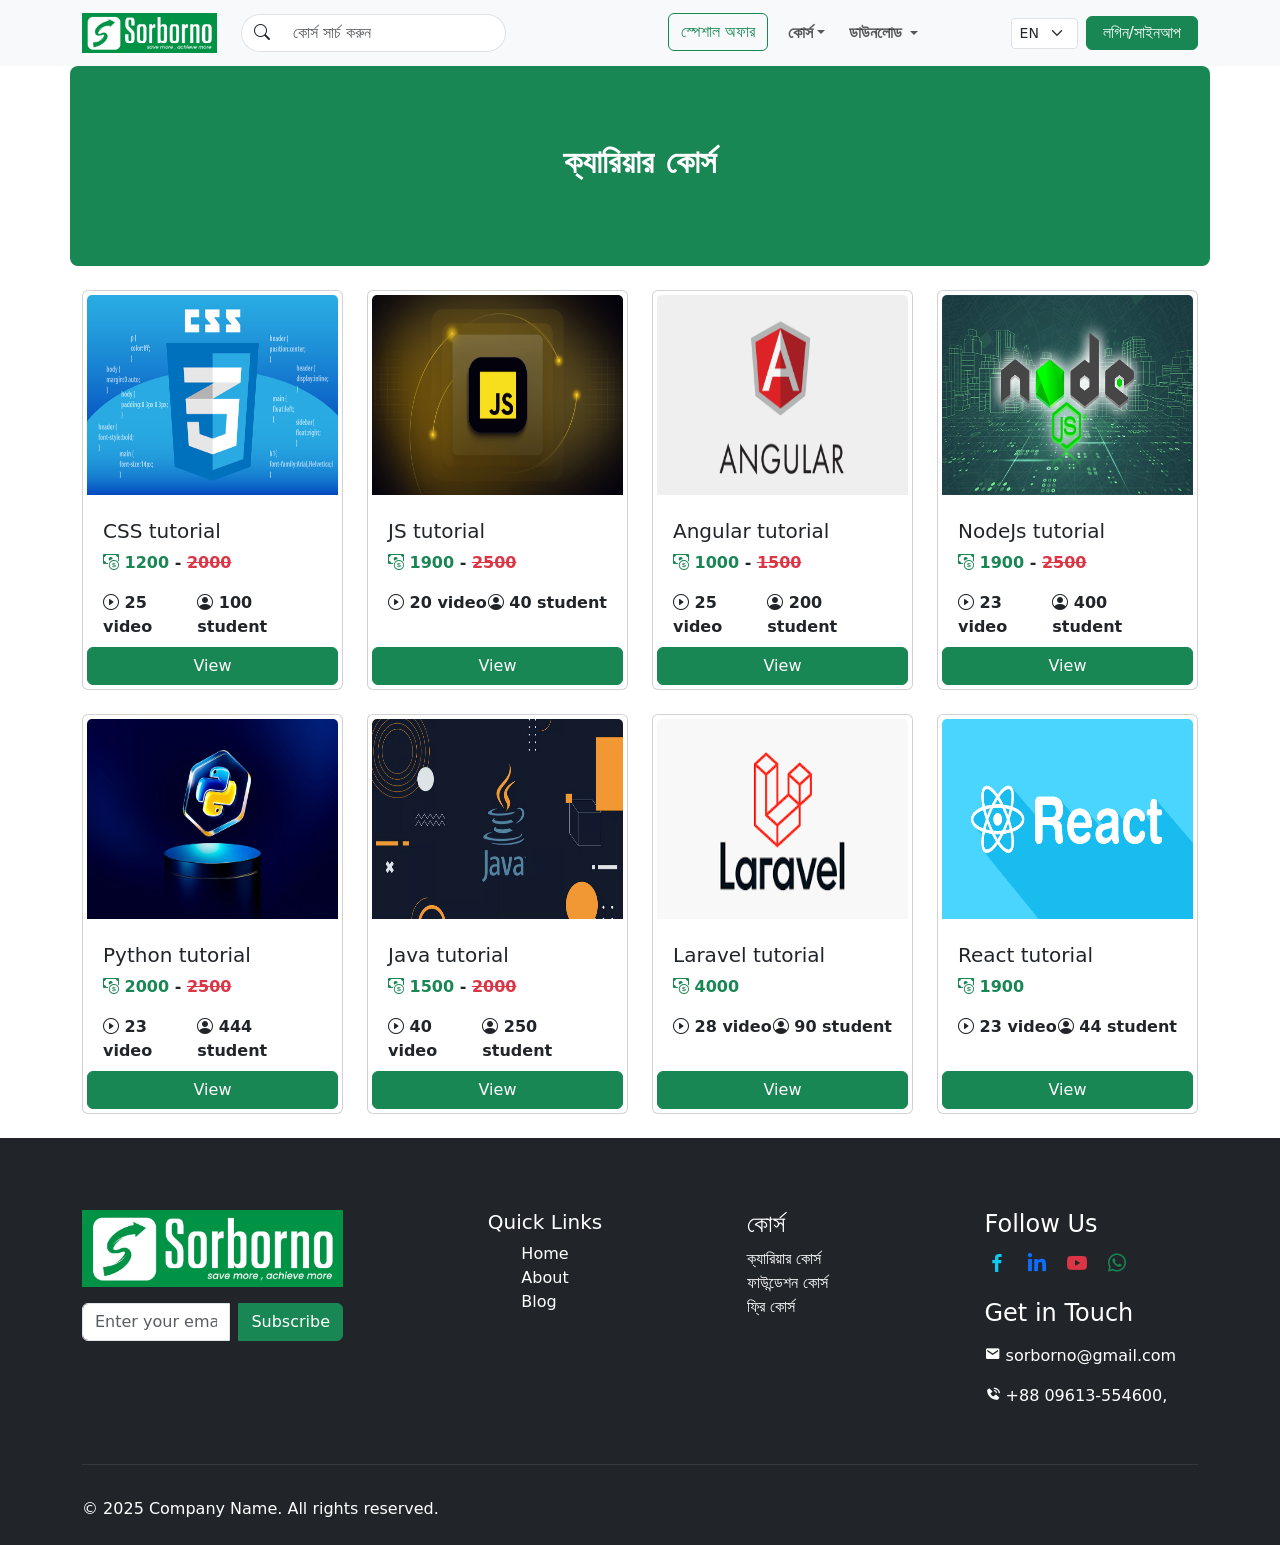
<file: career course.html>
<!doctype html>
<html lang="en">
  <head>
    <meta charset="utf-8">
    <meta name="viewport" content="width=device-width, initial-scale=1">
    <title>Sorborno</title>
    <link href="css/bootstrap.min.css" rel="stylesheet">
     <link href="https://cdn.jsdelivr.net/npm/bootstrap-icons@1.10.5/font/bootstrap-icons.css" rel="stylesheet">
     <link href='https://unpkg.com/boxicons@2.1.4/css/boxicons.min.css' rel='stylesheet'>
    <link rel="stylesheet" href="css/style.css">
  </head>
  <body class="m-0 p-0 border-0 overflow-x-hidden">

    <!doctype html>
<html lang="en">
  <head>
    <meta charset="utf-8">
    <meta name="viewport" content="width=device-width, initial-scale=1">
    <title>Sorborno</title>
    <link href="css/bootstrap.min.css" rel="stylesheet">
     <link href="https://cdn.jsdelivr.net/npm/bootstrap-icons@1.10.5/font/bootstrap-icons.css" rel="stylesheet">
     <link href='https://unpkg.com/boxicons@2.1.4/css/boxicons.min.css' rel='stylesheet'>
    <link rel="stylesheet" href="css/style.css">
  </head>
  <body class="m-0 p-0 border-0 overflow-x-hidden">

  <nav class="navbar navbar-expand-lg navbar-light bg-light sticky-top">
  <div class="container">
    <!-- Logo -->
    <a class="navbar-brand" href="index.html">
      <img src="images/1746509584.jpg" alt="Logo" height="40">
    </a>

    <!-- Mobile Toggle -->
    <button class="navbar-toggler" type="button" data-bs-toggle="collapse" data-bs-target="#mainNavbar"
      aria-controls="mainNavbar" aria-expanded="false" aria-label="Toggle navigation">
      <span class="navbar-toggler-icon"></span>
    </button>

    <!-- Main Nav -->
    <div class="collapse navbar-collapse" id="mainNavbar">
      <!-- Search (Desktop only) - Moved to the left -->
      <form class="d-none d-lg-flex me-auto" role="search">
        <div class="input-group rounded">
          <span class="input-group-text bg-white border-end-0 rounded-start-pill">
            <i class="bi bi-search"></i>
          </span>
          <input class="form-control border-start-0 rounded-end-pill" type="search" placeholder="কোর্স সার্চ করুন" aria-label="Search">
        </div>
      </form>

      <!-- Center-aligned menu items -->
      <ul class="navbar-nav mx-auto mb-2 mb-lg-0 fw-semibold">
        <li class="nav-item">
          <a class="btn btn-outline-success me-2" href="special offer.html">স্পেশাল অফার</a>
        </li>
        <li class="nav-item dropdown">
          <a class="nav-link dropdown-toggle" href="#" data-bs-toggle="dropdown">কোর্স</a>
          <ul class="dropdown-menu">
            <li><a href="career course.html" class="dropdown-item">ক্যারিয়ার কোর্স</a></li>
            <li><a href="foundation course.html" class="dropdown-item">ফাউন্ডেশন কোর্স</a></li>
            <li><a href="free course.html" class="dropdown-item">ফ্রি কোর্স</a></li>
          </ul>
        </li>
        <li class="nav-item dropdown">
          <a class="nav-link dropdown-toggle d-flex align-items-center gap-1" href="#" id="downloadDropdown"
            role="button" data-bs-toggle="dropdown" aria-expanded="false">
            ডাউনলোড
          </a>
          <ul class="dropdown-menu" aria-labelledby="downloadDropdown">
            <li class="dropdown-item d-flex align-items-center gap-2">
              <i class="bi bi-android2"></i> Android
              <a href="#" class="ms-auto btn btn-sm btn-outline-primary"><i class="bi bi-download"></i></a>
            </li>
            <li class="dropdown-item d-flex align-items-center gap-2">
              <i class="bi bi-apple"></i> iOS/Mac
              <a href="#" class="ms-auto btn btn-sm btn-outline-primary"><i class="bi bi-download"></i></a>
            </li>
          
          </ul>
        </li>
      </ul>

      <!-- Right-aligned items -->
      <div class="d-flex align-items-center">
        <!-- Language Switcher -->
        <select class="form-select form-select-sm me-2" style="width: auto;" aria-label="Language select">
          <option value="en" selected> EN</option>
          <option value="bn"> BN</option>
        </select>

        <!-- Login/Signup -->
       <a href="#" class="btn btn-success text-light px-3 py-1 rounded" data-bs-toggle="modal" data-bs-target="#authModal">
           লগিন/সাইনআপ
       </a>

      </div>
    </div>
  </div>
</nav>

<!-- Login/Signup Modal -->
<div class="modal fade" id="authModal" tabindex="-1" aria-labelledby="authModalLabel" aria-hidden="true">
  <div class="modal-dialog">
    <div class="modal-content">

      <div class="modal-header">
        <h5 class="modal-title" id="authModalLabel">লগিন / সাইনআপ</h5>
        <button type="button" class="btn-close" data-bs-dismiss="modal" aria-label="Close"></button>
      </div>

      <div class="modal-body">
        <!-- Tabs -->
        <ul class="nav nav-tabs mb-3" id="authTab" role="tablist">
          <li class="nav-item" role="presentation">
            <button class="nav-link active" id="login-tab" data-bs-toggle="tab" data-bs-target="#login-tab-pane" type="button" role="tab" aria-controls="login-tab-pane" aria-selected="true">
              লগিন
            </button>
          </li>
          <li class="nav-item" role="presentation">
            <button class="nav-link" id="signup-tab" data-bs-toggle="tab" data-bs-target="#signup-tab-pane" type="button" role="tab" aria-controls="signup-tab-pane" aria-selected="false">
              সাইনআপ
            </button>
          </li>
        </ul>

        <!-- Tab Panes -->
        <div class="tab-content" id="authTabContent">
          <!-- Login Form -->
          <div class="tab-pane fade show active" id="login-tab-pane" role="tabpanel" aria-labelledby="login-tab" tabindex="0">
            <form>
              <div class="mb-3">
                <label for="loginEmail" class="form-label">ইমেইল</label>
                <input type="email" class="form-control" id="loginEmail" placeholder="আপনার ইমেইল দিন">
              </div>
              <div class="mb-3">
                <label for="loginPassword" class="form-label">পাসওয়ার্ড</label>
                <input type="password" class="form-control" id="loginPassword" placeholder="আপনার পাসওয়ার্ড দিন">
              </div>
              <button type="submit" class="btn btn-primary w-100">লগিন</button>
            </form>
          </div>

          <!-- Signup Form -->
          <div class="tab-pane fade" id="signup-tab-pane" role="tabpanel" aria-labelledby="signup-tab" tabindex="0">
            <form>
              <div class="mb-3">
                <label for="signupName" class="form-label">নাম</label>
                <input type="text" class="form-control" id="signupName" placeholder="আপনার নাম লিখুন">
              </div>
              <div class="mb-3">
                <label for="signupEmail" class="form-label">ইমেইল</label>
                <input type="email" class="form-control" id="signupEmail" placeholder="আপনার ইমেইল দিন">
              </div>
              <div class="mb-3">
                <label for="signupPassword" class="form-label">পাসওয়ার্ড</label>
                <input type="password" class="form-control" id="signupPassword" placeholder="পাসওয়ার্ড দিন">
              </div>
              <div class="mb-3">
                <label for="signupPasswordConfirm" class="form-label">পুনরায় পাসওয়ার্ড</label>
                <input type="password" class="form-control" id="signupPasswordConfirm" placeholder="পুনরায় পাসওয়ার্ড দিন">
              </div>
              <button type="submit" class="btn btn-success w-100">সাইনআপ</button>
            </form>
          </div>
        </div>

      </div>

    </div>
  </div>
</div>

     
     <div class="container bg-success text-white text-center d-flex align-items-center justify-content-center rounded-3"
      style="height: 200px;">
        <h2 class="fw-bold">ক্যারিয়ার কোর্স</h2>
     </div>

     

  <div class="container my-4">
  <div class="row g-4">

    <div class="col-12 col-sm-6 col-md-4 col-lg-3">
      <div class="card h-100 p-1">
        <img src="images/css.png" class="card-img-top mb-3" alt="" height="200">
        <div class="card-body py-2 g-4">
          <h5 class="card-title">CSS tutorial</h5>
          <p class="card-text fw-bold"> 
            <span class="text-success"><i class="bi bi-cash-coin"></i> 1200</span>
            <span>-</span> 
            <span class="text-decoration-line-through text-danger">2000</span>
          </p>
          <div class="d-flex justify-content-between">
            <span class="fw-bold"><i class="bi bi-play-circle"></i> 25 video</span>
            <span class="fw-bold"><i class="bi bi-person-circle"></i> 100 student</span>
          </div>
        </div>
        <a href="#" class="btn btn-success mt-auto w-100">View</a>
      </div>
    </div>

    <div class="col-12 col-sm-6 col-md-4 col-lg-3">
      <div class="card h-100 p-1">
        <img src="images/js.png" class="card-img-top mb-3" alt="" height="200">
        <div class="card-body py-2">
          <h5 class="card-title">JS tutorial</h5>
          <p class="card-text fw-bold">
            <span class="text-success"><i class="bi bi-cash-coin"></i> 1900 </span>
            <span>-</span>
            <span class="text-decoration-line-through text-danger">2500</span>
          </p>
          <div class="d-flex justify-content-between">
            <span class="fw-bold"><i class="bi bi-play-circle"></i> 20 video</span>
            <span class="fw-bold"><i class="bi bi-person-circle"></i> 40 student</span>
          </div>
        </div>
        <a href="#" class="btn btn-success mt-auto w-100">View</a>
      </div>
    </div>

    <div class="col-12 col-sm-6 col-md-4 col-lg-3">
      <div class="card h-100 p-1">
        <img src="images/angular.png" class="card-img-top mb-3" alt="" height="200">
        <div class="card-body py-2">
          <h5 class="card-title">Angular tutorial</h5>
         <p class="card-text fw-bold">
            <span class="text-success"><i class="bi bi-cash-coin"></i> 1000 </span>
            <span>-</span>
            <span class="text-decoration-line-through text-danger">1500</span>
          </p>
          <div class="d-flex justify-content-between">
            <span class="fw-bold"><i class="bi bi-play-circle"></i> 25 video</span>
            <span class="fw-bold"><i class="bi bi-person-circle"></i> 200 student</span>
          </div>
        </div>
        <a href="#" class="btn btn-success mt-auto w-100">View</a>
      </div>
    </div>

    <div class="col-12 col-sm-6 col-md-4 col-lg-3">
      <div class="card h-100 p-1">
        <img src="images/nodejs.png" class="card-img-top mb-3" alt="" height="200">
        <div class="card-body py-2">
          <h5 class="card-title">NodeJs tutorial</h5>
          <p class="card-text fw-bold">
            <span class="text-success"><i class="bi bi-cash-coin"></i> 1900 </span>
            <span>-</span>
            <span class="text-decoration-line-through text-danger">2500</span>
          </p>
          <div class="d-flex justify-content-between">
            <span class="fw-bold"><i class="bi bi-play-circle"></i> 23 video</span>
            <span class="fw-bold"><i class="bi bi-person-circle"></i> 400 student</span>
          </div>
        </div>
        <a href="#" class="btn btn-success mt-auto w-100">View</a>
      </div>
    </div>

    <div class="col-12 col-sm-6 col-md-4 col-lg-3">
      <div class="card h-100 p-1">
        <img src="images/python.webp" class="card-img-top mb-3" alt="" height="200">
        <div class="card-body py-2">
          <h5 class="card-title">Python tutorial</h5>
          <p class="card-text fw-bold">
            <span class="text-success"><i class="bi bi-cash-coin"></i> 2000 </span>
            <span>-</span>
            <span class="text-decoration-line-through text-danger">2500</span>
          </p>
          <div class="d-flex justify-content-between">
            <span class="fw-bold"><i class="bi bi-play-circle"></i> 23 video</span>
            <span class="fw-bold"><i class="bi bi-person-circle"></i> 444 student</span>
          </div>
        </div>
        <a href="#" class="btn btn-success mt-auto w-100">View</a>
      </div>
    </div>

    <div class="col-12 col-sm-6 col-md-4 col-lg-3">
      <div class="card h-100 p-1">
        <img src="images/java.webp" class="card-img-top mb-3" alt="" height="200">
        <div class="card-body py-2">
          <h5 class="card-title">Java tutorial</h5>
          <p class="card-text fw-bold">
            <span class="text-success"><i class="bi bi-cash-coin"></i> 1500 </span>
            <span>-</span>
            <span class="text-decoration-line-through text-danger">2000</span>
          </p>
          <div class="d-flex justify-content-between">
            <span class="fw-bold"><i class="bi bi-play-circle"></i> 40 video</span>
            <span class="fw-bold"><i class="bi bi-person-circle"></i> 250 student</span>
          </div>
        </div>
        <a href="#" class="btn btn-success mt-auto w-100">View</a>
      </div>
    </div>

    <div class="col-12 col-sm-6 col-md-4 col-lg-3">
      <div class="card h-100 p-1">
        <img src="images/laravel.png" class="card-img-top mb-3" alt="" height="200">
        <div class="card-body py-2">
          <h5 class="card-title">Laravel tutorial</h5>
          <p class="card-text fw-bold">
            <span class="text-success"><i class="bi bi-cash-coin"></i> 4000</span>
          </p>
          <div class="d-flex justify-content-between">
            <span class="fw-bold"><i class="bi bi-play-circle"></i> 28 video</span>
            <span class="fw-bold"><i class="bi bi-person-circle"></i> 90 student</span>
          </div>
        </div>
        <a href="#" class="btn btn-success mt-auto w-100">View</a>
      </div>
    </div>

    <div class="col-12 col-sm-6 col-md-4 col-lg-3">
      <div class="card h-100 p-1">
        <img src="images/react.png" class="card-img-top mb-3" alt="" height="200">
        <div class="card-body py-2">
          <h5 class="card-title">React tutorial</h5>
          <p class="card-text fw-bold">
            <span class="text-success"><i class="bi bi-cash-coin"></i> 1900 </span>
          </p>
          <div class="d-flex justify-content-between">
            <span class="fw-bold"><i class="bi bi-play-circle"></i> 23 video</span>
            <span class="fw-bold"><i class="bi bi-person-circle"></i> 44 student</span>
          </div>
        </div>
        <a href="#" class="btn btn-success mt-auto w-100">View</a>
      </div>
    </div>

  </div>
  </div> 

  <footer class="bg-dark text-white py-4">
    <div class="container">
      <div class="row justify-content-between align-items-start">

        <!-- Company Logo Section (Left) -->
        <div class="col-md-3 mb-4 mt-5">
          <img src="images/1746509584.jpg" alt="Company Logo" class="img-fluid mb-3">
          <form action="#" method="post">
            <div class="input-group">
              <input type="email" class="form-control" placeholder="Enter your email" required>
              <button type="submit" class="btn btn-success ms-2">Subscribe</button>
            </div>
          </form>
        </div>

        <!-- Quick Links Section (Center) -->
        <div class="col-md-3 mb-2 d-flex flex-column align-items-md-center align-items-start mt-5">
          <h5>Quick Links</h5>
          <ul class="list-unstyled">
            <li><a href="privacy" class="text-white text-decoration-none btn-info">Home</a></li>
            <li><a href="compliance" class="text-white text-decoration-none">About</a></li>
            <li><a href="partnerwith" class="text-white text-decoration-none">Blog</a></li>
          </ul>
        </div>

        <!-- Right Side: Solutions + Follow Us + Get in Touch -->
        <div class="col-md-5 mb-4">
          <div class="row">

            <!-- Solutions -->
            <div class="col-md-6 mb-3 mt-5">
              <h4>কোর্স</h4>
              <ul class="list-unstyled">
                <li><a href="career course.html" class="text-white text-decoration-none">ক্যারিয়ার কোর্স</a></li>
                <li><a href="foundation course.html" class="text-white text-decoration-none">ফাউন্ডেশন কোর্স</a></li>
                <li><a href="free course.html" class="text-white text-decoration-none">ফ্রি কোর্স</a></li>
              </ul>
            </div>

            <!-- Follow Us & Get in Touch -->
            <div class="col-md-6 mt-5 w-50">
              <h4>Follow Us</h4>
              <ul class="list-unstyled d-flex mb-3">
                <li><a href="#" class="text-info me-3 fs-4"><i class="bx bxl-facebook"></i></a></li>
                <li><a href="#" class="text-primary me-3 fs-4"><i class="bx bxl-linkedin"></i></a></li>
                <li><a href="#" class="text-danger me-3 fs-4"><i class='bx bxl-youtube'></i></a></li>
                <li><a href="#" class="text-success me-3 fs-4"><i class='bx bxl-whatsapp' ></i></a></li>
              </ul>
              <h4>Get in Touch</h4>
              <p class="md-6">
                <a href="#" class="text-white text-decoration-none">
                  <p><i class="bx bxs-envelope"></i> sorborno@gmail.com</p>
                </a>
              </p>
              <p>
                <a href="+88 09613-554600" class="text-white text-decoration-none">
                  <p><i class="bx bxs-phone-call"></i> +88 09613-554600,</p>
                </a>
              </p>
            </div>
          </div>
        </div>

      </div>

      <hr class="border-secondary">

      <!-- Footer Bottom -->
      <div class="row">
        <div class="col-12 mt-3">
          <p class="mb-0">&copy; 2025 Company Name. All rights reserved.</p>
        </div>
      </div>
    </div>
  </footer>

    <script src="js/bootstrap.bundle.min.js"></script>
    <script src="js/script.js"></script>
 </body>
 </html>
</file>
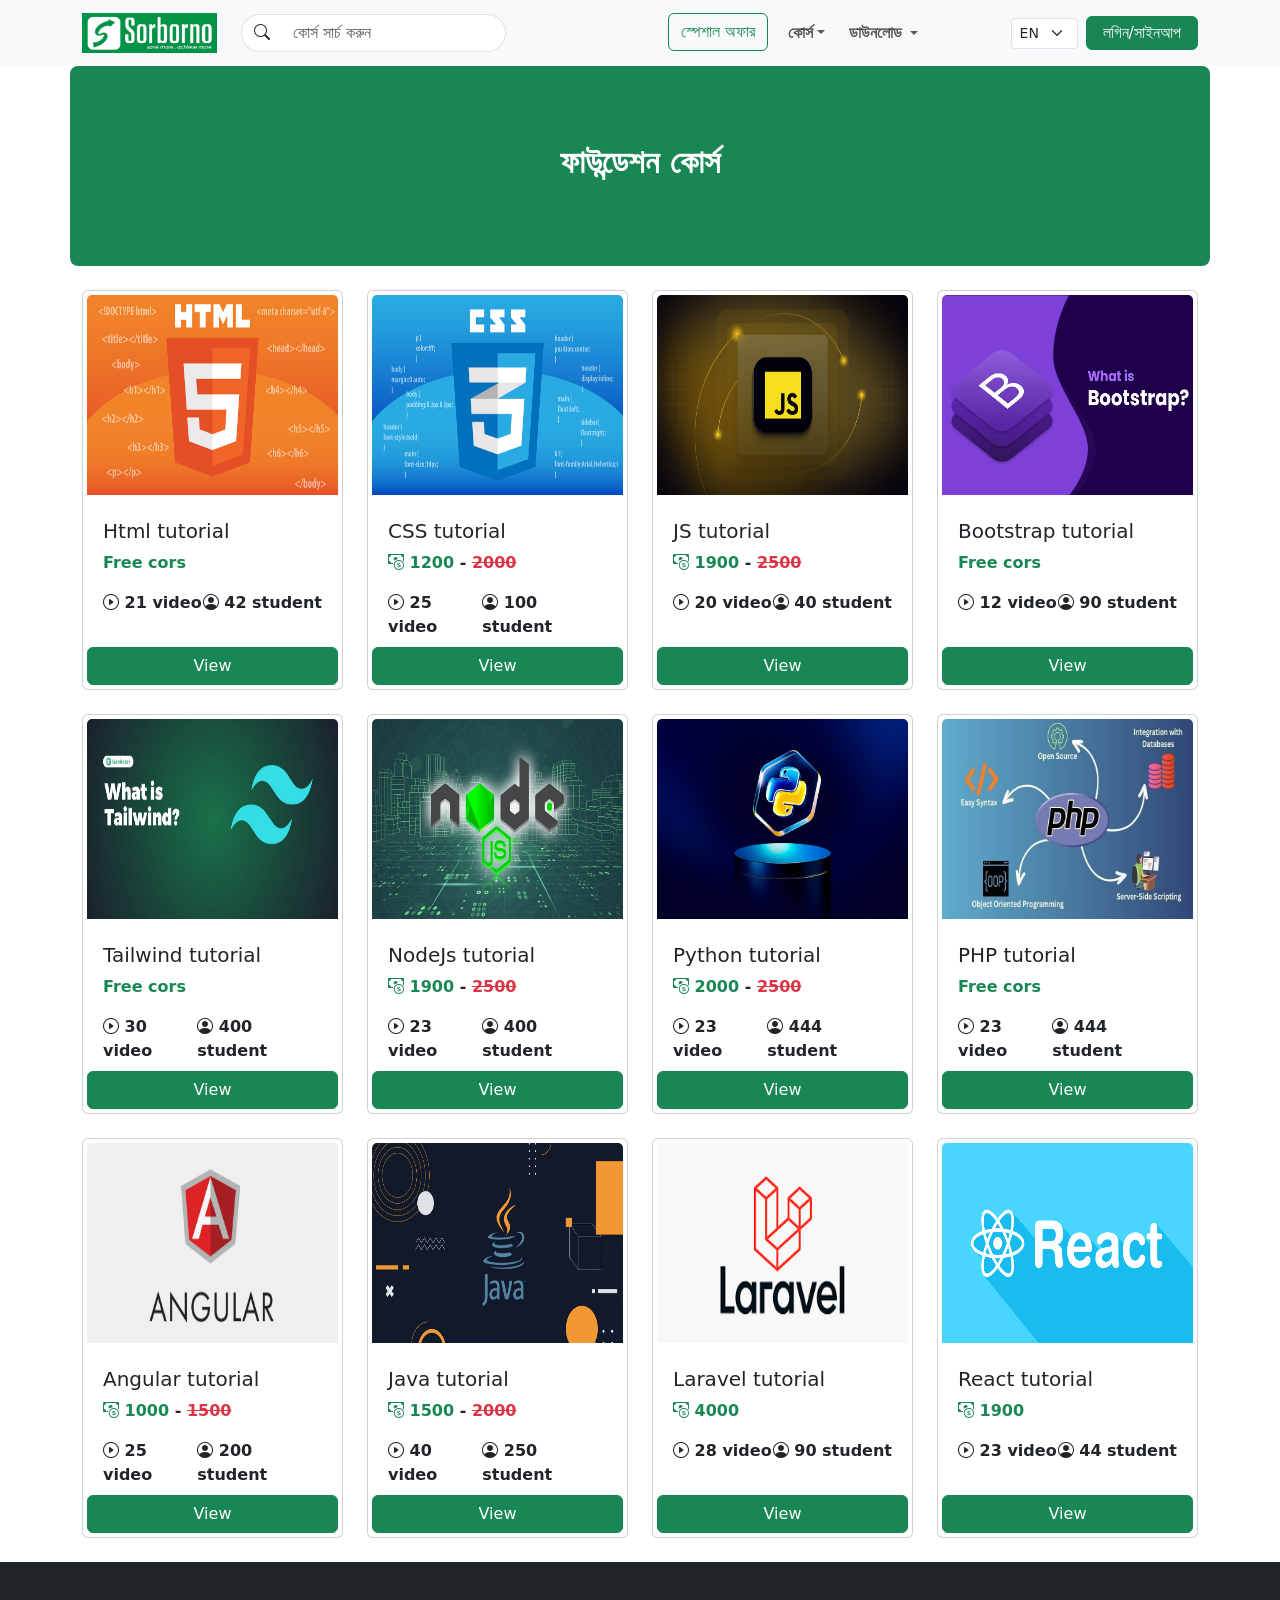
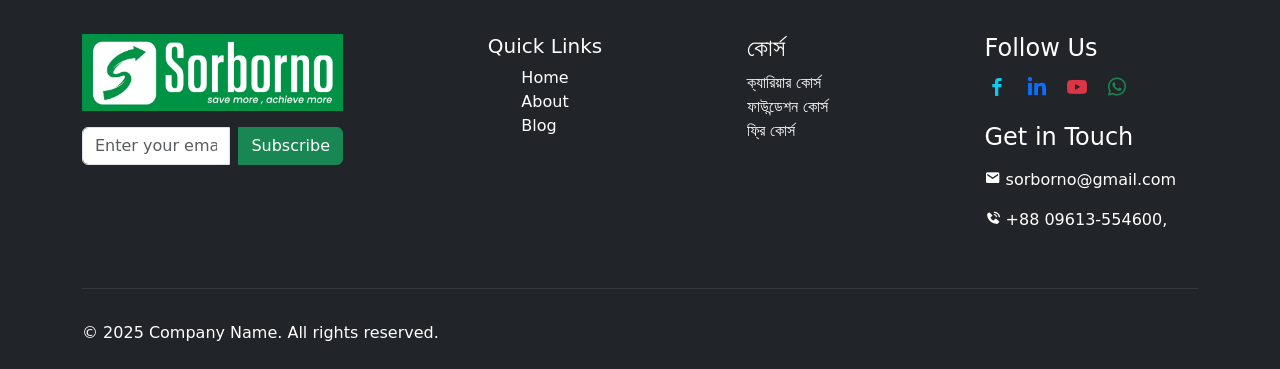
<file: foundation course.html>
<!doctype html>
<html lang="en">
  <head>
    <meta charset="utf-8">
    <meta name="viewport" content="width=device-width, initial-scale=1">
    <title>Sorborno</title>
    <link href="css/bootstrap.min.css" rel="stylesheet">
     <link href="https://cdn.jsdelivr.net/npm/bootstrap-icons@1.10.5/font/bootstrap-icons.css" rel="stylesheet">
     <link href='https://unpkg.com/boxicons@2.1.4/css/boxicons.min.css' rel='stylesheet'>
    <link rel="stylesheet" href="css/style.css">
  </head>
  <body class="m-0 p-0 border-0 overflow-x-hidden">

  <nav class="navbar navbar-expand-lg navbar-light bg-light sticky-top">
  <div class="container">
    <!-- Logo -->
    <a class="navbar-brand" href="index.html">
      <img src="images/1746509584.jpg" alt="Logo" height="40">
    </a>

    <!-- Mobile Toggle -->
    <button class="navbar-toggler" type="button" data-bs-toggle="collapse" data-bs-target="#mainNavbar"
      aria-controls="mainNavbar" aria-expanded="false" aria-label="Toggle navigation">
      <span class="navbar-toggler-icon"></span>
    </button>

    <!-- Main Nav -->
    <div class="collapse navbar-collapse" id="mainNavbar">
      <!-- Search (Desktop only) - Moved to the left -->
      <form class="d-none d-lg-flex me-auto" role="search">
        <div class="input-group rounded">
          <span class="input-group-text bg-white border-end-0 rounded-start-pill">
            <i class="bi bi-search"></i>
          </span>
          <input class="form-control border-start-0 rounded-end-pill" type="search" placeholder="কোর্স সার্চ করুন" aria-label="Search">
        </div>
      </form>

      <!-- Center-aligned menu items -->
      <ul class="navbar-nav mx-auto mb-2 mb-lg-0 fw-semibold">
        <li class="nav-item">
          <a class="btn btn-outline-success me-2" href="special offer.html">স্পেশাল অফার</a>
        </li>
        <li class="nav-item dropdown">
          <a class="nav-link dropdown-toggle" href="#" data-bs-toggle="dropdown">কোর্স</a>
          <ul class="dropdown-menu">
            <li><a href="career course.html" class="dropdown-item">ক্যারিয়ার কোর্স</a></li>
            <li><a href="foundation course.html" class="dropdown-item">ফাউন্ডেশন কোর্স</a></li>
            <li><a href="free course.html" class="dropdown-item">ফ্রি কোর্স</a></li>
          </ul>
        </li>
        <li class="nav-item dropdown">
          <a class="nav-link dropdown-toggle d-flex align-items-center gap-1" href="#" id="downloadDropdown"
            role="button" data-bs-toggle="dropdown" aria-expanded="false">
            ডাউনলোড
          </a>
          <ul class="dropdown-menu" aria-labelledby="downloadDropdown">
            <li class="dropdown-item d-flex align-items-center gap-2">
              <i class="bi bi-android2"></i> Android
              <a href="#" class="ms-auto btn btn-sm btn-outline-primary"><i class="bi bi-download"></i></a>
            </li>
            <li class="dropdown-item d-flex align-items-center gap-2">
              <i class="bi bi-apple"></i> iOS/Mac
              <a href="#" class="ms-auto btn btn-sm btn-outline-primary"><i class="bi bi-download"></i></a>
            </li>
          
          </ul>
        </li>
      </ul>

      <!-- Right-aligned items -->
      <div class="d-flex align-items-center">
        <!-- Language Switcher -->
        <select class="form-select form-select-sm me-2" style="width: auto;" aria-label="Language select">
          <option value="en" selected> EN</option>
          <option value="bn"> BN</option>
        </select>

        <!-- Login/Signup -->
       <a href="#" class="btn btn-success text-light px-3 py-1 rounded" data-bs-toggle="modal" data-bs-target="#authModal">
           লগিন/সাইনআপ
       </a>

      </div>
    </div>
  </div>
</nav>

<!-- Login/Signup Modal -->
<div class="modal fade" id="authModal" tabindex="-1" aria-labelledby="authModalLabel" aria-hidden="true">
  <div class="modal-dialog">
    <div class="modal-content">

      <div class="modal-header">
        <h5 class="modal-title" id="authModalLabel">লগিন / সাইনআপ</h5>
        <button type="button" class="btn-close" data-bs-dismiss="modal" aria-label="Close"></button>
      </div>

      <div class="modal-body">
        <!-- Tabs -->
        <ul class="nav nav-tabs mb-3" id="authTab" role="tablist">
          <li class="nav-item" role="presentation">
            <button class="nav-link active" id="login-tab" data-bs-toggle="tab" data-bs-target="#login-tab-pane" type="button" role="tab" aria-controls="login-tab-pane" aria-selected="true">
              লগিন
            </button>
          </li>
          <li class="nav-item" role="presentation">
            <button class="nav-link" id="signup-tab" data-bs-toggle="tab" data-bs-target="#signup-tab-pane" type="button" role="tab" aria-controls="signup-tab-pane" aria-selected="false">
              সাইনআপ
            </button>
          </li>
        </ul>

        <!-- Tab Panes -->
        <div class="tab-content" id="authTabContent">
          <!-- Login Form -->
          <div class="tab-pane fade show active" id="login-tab-pane" role="tabpanel" aria-labelledby="login-tab" tabindex="0">
            <form>
              <div class="mb-3">
                <label for="loginEmail" class="form-label">ইমেইল</label>
                <input type="email" class="form-control" id="loginEmail" placeholder="আপনার ইমেইল দিন">
              </div>
              <div class="mb-3">
                <label for="loginPassword" class="form-label">পাসওয়ার্ড</label>
                <input type="password" class="form-control" id="loginPassword" placeholder="আপনার পাসওয়ার্ড দিন">
              </div>
              <button type="submit" class="btn btn-primary w-100">লগিন</button>
            </form>
          </div>

          <!-- Signup Form -->
          <div class="tab-pane fade" id="signup-tab-pane" role="tabpanel" aria-labelledby="signup-tab" tabindex="0">
            <form>
              <div class="mb-3">
                <label for="signupName" class="form-label">নাম</label>
                <input type="text" class="form-control" id="signupName" placeholder="আপনার নাম লিখুন">
              </div>
              <div class="mb-3">
                <label for="signupEmail" class="form-label">ইমেইল</label>
                <input type="email" class="form-control" id="signupEmail" placeholder="আপনার ইমেইল দিন">
              </div>
              <div class="mb-3">
                <label for="signupPassword" class="form-label">পাসওয়ার্ড</label>
                <input type="password" class="form-control" id="signupPassword" placeholder="পাসওয়ার্ড দিন">
              </div>
              <div class="mb-3">
                <label for="signupPasswordConfirm" class="form-label">পুনরায় পাসওয়ার্ড</label>
                <input type="password" class="form-control" id="signupPasswordConfirm" placeholder="পুনরায় পাসওয়ার্ড দিন">
              </div>
              <button type="submit" class="btn btn-success w-100">সাইনআপ</button>
            </form>
          </div>
        </div>

      </div>

    </div>
  </div>
</div>

     
     <div class="container bg-success text-white text-center d-flex align-items-center justify-content-center rounded-3"
      style="height: 200px;">
        <h2 class="fw-bold">ফাউন্ডেশন কোর্স</h2>
     </div>



  <div class="container my-4">
  <div class="row g-4">
    <!-- Repeat this col-12 col-sm-6 col-md-4 col-lg-3 12 times -->

    <div class="col-12 col-sm-6 col-md-4 col-lg-3">
      <div class="card h-100 p-1">
        <img src="images/html.jpg" class="card-img-top mb-3" alt="" height="200">
        <div class="card-body py-2">
          <h5 class="card-title">Html tutorial</h5>
          <p class="card-text text-success fw-bold">Free cors</p>
          <div class="d-flex justify-content-between">
            <span class="fw-bold"><i class="bi bi-play-circle"></i> 21 video</span>
            <span class="fw-bold"><i class="bi bi-person-circle"></i> 42 student</span>
          </div>
        </div>
        <a href="#" class="btn btn-success mt-auto w-100">View</a>
      </div>
    </div>

    <div class="col-12 col-sm-6 col-md-4 col-lg-3">
      <div class="card h-100 p-1">
        <img src="images/css.png" class="card-img-top mb-3" alt="" height="200">
        <div class="card-body py-2 g-4">
          <h5 class="card-title">CSS tutorial</h5>
          <p class="card-text fw-bold"> 
            <span class="text-success"><i class="bi bi-cash-coin"></i> 1200</span>
            <span>-</span> 
            <span class="text-decoration-line-through text-danger">2000</span>
          </p>
          <div class="d-flex justify-content-between">
            <span class="fw-bold"><i class="bi bi-play-circle"></i> 25 video</span>
            <span class="fw-bold"><i class="bi bi-person-circle"></i> 100 student</span>
          </div>
        </div>
        <a href="#" class="btn btn-success mt-auto w-100">View</a>
      </div>
    </div>

    <div class="col-12 col-sm-6 col-md-4 col-lg-3">
      <div class="card h-100 p-1">
        <img src="images/js.png" class="card-img-top mb-3" alt="" height="200">
        <div class="card-body py-2">
          <h5 class="card-title">JS tutorial</h5>
          <p class="card-text fw-bold">
            <span class="text-success"><i class="bi bi-cash-coin"></i> 1900 </span>
            <span>-</span>
            <span class="text-decoration-line-through text-danger">2500</span>
          </p>
          <div class="d-flex justify-content-between">
            <span class="fw-bold"><i class="bi bi-play-circle"></i> 20 video</span>
            <span class="fw-bold"><i class="bi bi-person-circle"></i> 40 student</span>
          </div>
        </div>
        <a href="#" class="btn btn-success mt-auto w-100">View</a>
      </div>
    </div>

    <div class="col-12 col-sm-6 col-md-4 col-lg-3">
      <div class="card h-100 p-1">
        <img src="images/bootstrap.jpg" class="card-img-top mb-3" alt="" height="200">
        <div class="card-body py-2">
          <h5 class="card-title">Bootstrap tutorial</h5>
          <p class="card-text text-success fw-bold">Free cors</p>
          <div class="d-flex justify-content-between">
            <span class="fw-bold"><i class="bi bi-play-circle"></i> 12 video</span>
            <span class="fw-bold"><i class="bi bi-person-circle"></i> 90 student</span>
          </div>
        </div>
        <a href="#" class="btn btn-success mt-auto w-100">View</a>
      </div>
    </div>

    <div class="col-12 col-sm-6 col-md-4 col-lg-3">
      <div class="card h-100 p-1">
        <img src="images/tailwind.jpg" class="card-img-top mb-3" alt="" height="200">
        <div class="card-body py-2">
          <h5 class="card-title">Tailwind tutorial</h5>
          <p class="card-text text-success fw-bold">Free cors</p>
          <div class="d-flex justify-content-between">
            <span class="fw-bold"><i class="bi bi-play-circle"></i> 30 video</span>
            <span class="fw-bold"><i class="bi bi-person-circle"></i> 400 student</span>
          </div>
        </div>
        <a href="#" class="btn btn-success mt-auto w-100">View</a>
      </div>
    </div>

    <div class="col-12 col-sm-6 col-md-4 col-lg-3">
      <div class="card h-100 p-1">
        <img src="images/nodejs.png" class="card-img-top mb-3" alt="" height="200">
        <div class="card-body py-2">
          <h5 class="card-title">NodeJs tutorial</h5>
          <p class="card-text fw-bold">
            <span class="text-success"><i class="bi bi-cash-coin"></i> 1900 </span>
            <span>-</span>
            <span class="text-decoration-line-through text-danger">2500</span>
          </p>
          <div class="d-flex justify-content-between">
            <span class="fw-bold"><i class="bi bi-play-circle"></i> 23 video</span>
            <span class="fw-bold"><i class="bi bi-person-circle"></i> 400 student</span>
          </div>
        </div>
        <a href="#" class="btn btn-success mt-auto w-100">View</a>
      </div>
    </div>

    <div class="col-12 col-sm-6 col-md-4 col-lg-3">
      <div class="card h-100 p-1">
        <img src="images/python.webp" class="card-img-top mb-3" alt="" height="200">
        <div class="card-body py-2">
          <h5 class="card-title">Python tutorial</h5>
          <p class="card-text fw-bold">
            <span class="text-success"><i class="bi bi-cash-coin"></i> 2000 </span>
            <span>-</span>
            <span class="text-decoration-line-through text-danger">2500</span>
          </p>
          <div class="d-flex justify-content-between">
            <span class="fw-bold"><i class="bi bi-play-circle"></i> 23 video</span>
            <span class="fw-bold"><i class="bi bi-person-circle"></i> 444 student</span>
          </div>
        </div>
        <a href="#" class="btn btn-success mt-auto w-100">View</a>
      </div>
    </div>

    <div class="col-12 col-sm-6 col-md-4 col-lg-3">
      <div class="card h-100 p-1">
        <img src="images/php.jfif" class="card-img-top mb-3" alt="" height="200">
        <div class="card-body py-2">
          <h5 class="card-title">PHP tutorial</h5>
          <p class="card-text text-success fw-bold">Free cors</p>
          <div class="d-flex justify-content-between">
            <span class="fw-bold"><i class="bi bi-play-circle"></i> 23 video</span>
            <span class="fw-bold"><i class="bi bi-person-circle"></i> 444 student</span>
          </div>
        </div>
        <a href="#" class="btn btn-success mt-auto w-100">View</a>
      </div>
    </div>

    <div class="col-12 col-sm-6 col-md-4 col-lg-3">
      <div class="card h-100 p-1">
        <img src="images/angular.png" class="card-img-top mb-3" alt="" height="200">
        <div class="card-body py-2">
          <h5 class="card-title">Angular tutorial</h5>
         <p class="card-text fw-bold">
            <span class="text-success"><i class="bi bi-cash-coin"></i> 1000 </span>
            <span>-</span>
            <span class="text-decoration-line-through text-danger">1500</span>
          </p>
          <div class="d-flex justify-content-between">
            <span class="fw-bold"><i class="bi bi-play-circle"></i> 25 video</span>
            <span class="fw-bold"><i class="bi bi-person-circle"></i> 200 student</span>
          </div>
        </div>
        <a href="#" class="btn btn-success mt-auto w-100">View</a>
      </div>
    </div>

    <div class="col-12 col-sm-6 col-md-4 col-lg-3">
      <div class="card h-100 p-1">
        <img src="images/java.webp" class="card-img-top mb-3" alt="" height="200">
        <div class="card-body py-2">
          <h5 class="card-title">Java tutorial</h5>
          <p class="card-text fw-bold">
            <span class="text-success"><i class="bi bi-cash-coin"></i> 1500 </span>
            <span>-</span>
            <span class="text-decoration-line-through text-danger">2000</span>
          </p>
          <div class="d-flex justify-content-between">
            <span class="fw-bold"><i class="bi bi-play-circle"></i> 40 video</span>
            <span class="fw-bold"><i class="bi bi-person-circle"></i> 250 student</span>
          </div>
        </div>
        <a href="#" class="btn btn-success mt-auto w-100">View</a>
      </div>
    </div>

    <div class="col-12 col-sm-6 col-md-4 col-lg-3">
      <div class="card h-100 p-1">
        <img src="images/laravel.png" class="card-img-top mb-3" alt="" height="200">
        <div class="card-body py-2">
          <h5 class="card-title">Laravel tutorial</h5>
          <p class="card-text fw-bold">
            <span class="text-success"><i class="bi bi-cash-coin"></i> 4000</span>
          </p>
          <div class="d-flex justify-content-between">
            <span class="fw-bold"><i class="bi bi-play-circle"></i> 28 video</span>
            <span class="fw-bold"><i class="bi bi-person-circle"></i> 90 student</span>
          </div>
        </div>
        <a href="#" class="btn btn-success mt-auto w-100">View</a>
      </div>
    </div>

    <div class="col-12 col-sm-6 col-md-4 col-lg-3">
      <div class="card h-100 p-1">
        <img src="images/react.png" class="card-img-top mb-3" alt="" height="200">
        <div class="card-body py-2">
          <h5 class="card-title">React tutorial</h5>
          <p class="card-text fw-bold">
            <span class="text-success"><i class="bi bi-cash-coin"></i> 1900 </span>
          </p>
          <div class="d-flex justify-content-between">
            <span class="fw-bold"><i class="bi bi-play-circle"></i> 23 video</span>
            <span class="fw-bold"><i class="bi bi-person-circle"></i> 44 student</span>
          </div>
        </div>
        <a href="#" class="btn btn-success mt-auto w-100">View</a>
      </div>
    </div>

  </div>
</div>


  <footer class="bg-dark text-white py-4">
    <div class="container">
      <div class="row justify-content-between align-items-start">

        <!-- Company Logo Section (Left) -->
        <div class="col-md-3 mb-4 mt-5">
          <img src="images/1746509584.jpg" alt="Company Logo" class="img-fluid mb-3">
          <form action="#" method="post">
            <div class="input-group">
              <input type="email" class="form-control" placeholder="Enter your email" required>
              <button type="submit" class="btn btn-success ms-2">Subscribe</button>
            </div>
          </form>
        </div>

        <!-- Quick Links Section (Center) -->
        <div class="col-md-3 mb-2 d-flex flex-column align-items-md-center align-items-start mt-5">
          <h5>Quick Links</h5>
          <ul class="list-unstyled">
            <li><a href="privacy" class="text-white text-decoration-none btn-info">Home</a></li>
            <li><a href="compliance" class="text-white text-decoration-none">About</a></li>
            <li><a href="partnerwith" class="text-white text-decoration-none">Blog</a></li>
          </ul>
        </div>

        <!-- Right Side: Solutions + Follow Us + Get in Touch -->
        <div class="col-md-5 mb-4">
          <div class="row">

            <!-- Solutions -->
            <div class="col-md-6 mb-3 mt-5">
              <h4>কোর্স</h4>
              <ul class="list-unstyled">
                <li><a href="career course.html" class="text-white text-decoration-none">ক্যারিয়ার কোর্স</a></li>
                <li><a href="foundation course.html" class="text-white text-decoration-none">ফাউন্ডেশন কোর্স</a></li>
                <li><a href="free course.html" class="text-white text-decoration-none">ফ্রি কোর্স</a></li>
              </ul>
            </div>

            <!-- Follow Us & Get in Touch -->
            <div class="col-md-6 mt-5 w-50">
              <h4>Follow Us</h4>
              <ul class="list-unstyled d-flex mb-3">
                <li><a href="#" class="text-info me-3 fs-4"><i class="bx bxl-facebook"></i></a></li>
                <li><a href="#" class="text-primary me-3 fs-4"><i class="bx bxl-linkedin"></i></a></li>
                <li><a href="#" class="text-danger me-3 fs-4"><i class='bx bxl-youtube'></i></a></li>
                <li><a href="#" class="text-success me-3 fs-4"><i class='bx bxl-whatsapp' ></i></a></li>
              </ul>
              <h4>Get in Touch</h4>
              <p class="md-6">
                <a href="#" class="text-white text-decoration-none">
                  <p><i class="bx bxs-envelope"></i> sorborno@gmail.com</p>
                </a>
              </p>
              <p>
                <a href="+88 09613-554600" class="text-white text-decoration-none">
                  <p><i class="bx bxs-phone-call"></i> +88 09613-554600,</p>
                </a>
              </p>
            </div>
          </div>
        </div>

      </div>

      <hr class="border-secondary">

      <!-- Footer Bottom -->
      <div class="row">
        <div class="col-12 mt-3">
          <p class="mb-0">&copy; 2025 Company Name. All rights reserved.</p>
        </div>
      </div>
    </div>
  </footer>

    <script src="js/bootstrap.bundle.min.js"></script>
    <script src="js/script.js"></script>
 </body>
 </html>
</file>
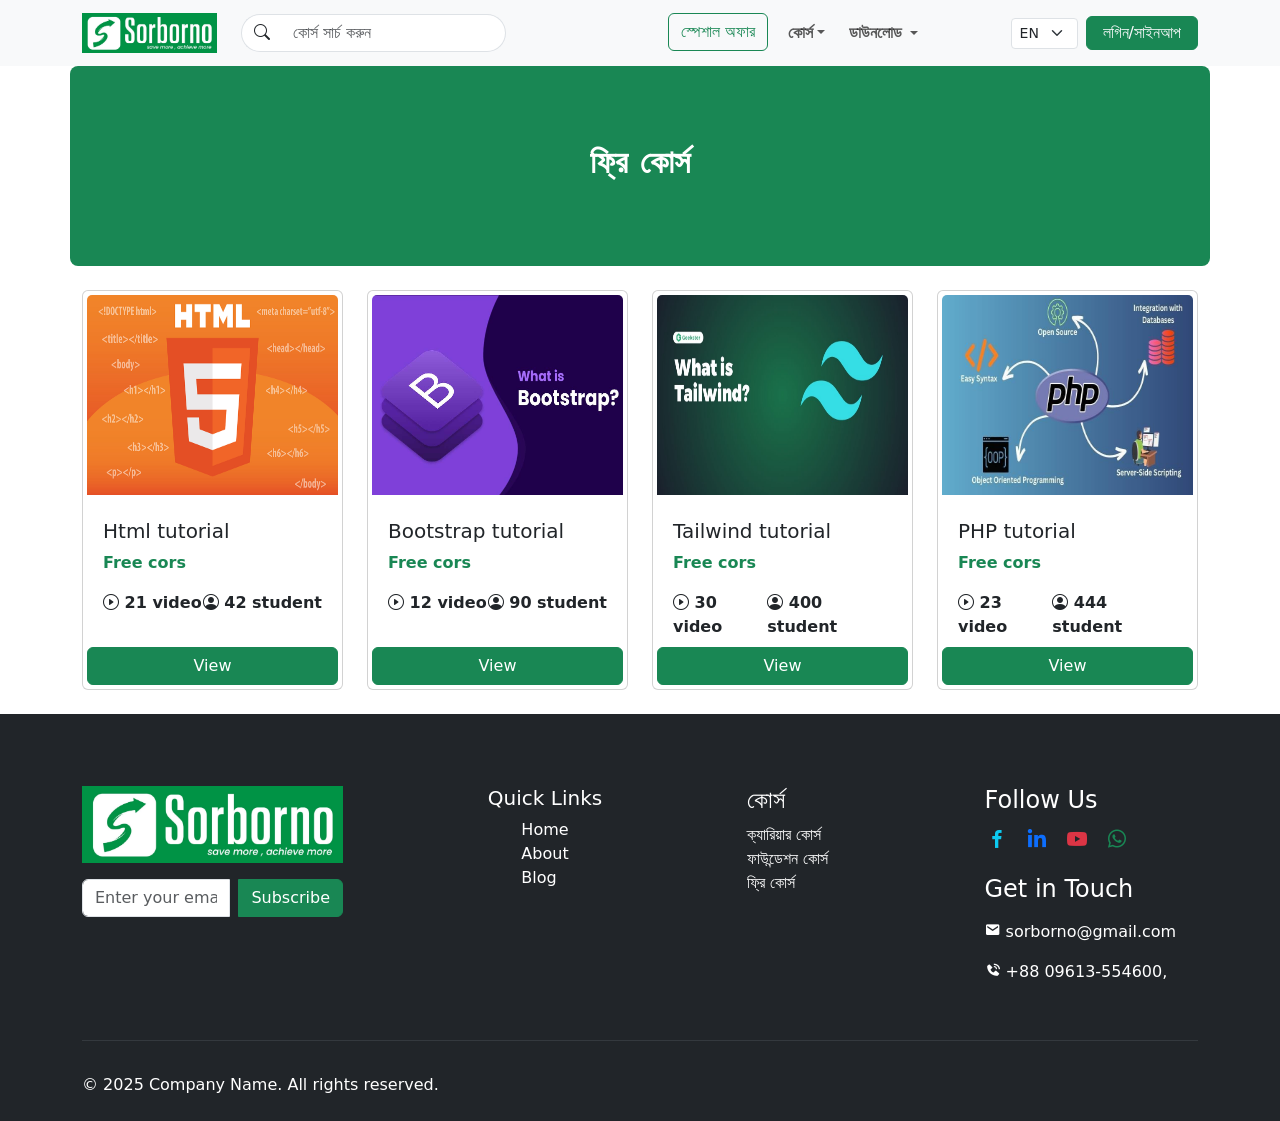
<file: free course.html>
<!doctype html>
<html lang="en">
  <head>
    <meta charset="utf-8">
    <meta name="viewport" content="width=device-width, initial-scale=1">
    <title>Sorborno</title>
    <link href="css/bootstrap.min.css" rel="stylesheet">
     <link href="https://cdn.jsdelivr.net/npm/bootstrap-icons@1.10.5/font/bootstrap-icons.css" rel="stylesheet">
     <link href='https://unpkg.com/boxicons@2.1.4/css/boxicons.min.css' rel='stylesheet'>
    <link rel="stylesheet" href="css/style.css">
  </head>
  <body class="m-0 p-0 border-0 overflow-x-hidden">


 <nav class="navbar navbar-expand-lg navbar-light bg-light sticky-top">
  <div class="container">
    <!-- Logo -->
    <a class="navbar-brand" href="index.html">
      <img src="images/1746509584.jpg" alt="Logo" height="40">
    </a>

    <!-- Mobile Toggle -->
    <button class="navbar-toggler" type="button" data-bs-toggle="collapse" data-bs-target="#mainNavbar"
      aria-controls="mainNavbar" aria-expanded="false" aria-label="Toggle navigation">
      <span class="navbar-toggler-icon"></span>
    </button>

    <!-- Main Nav -->
    <div class="collapse navbar-collapse" id="mainNavbar">
      <!-- Search (Desktop only) - Moved to the left -->
      <form class="d-none d-lg-flex me-auto" role="search">
        <div class="input-group rounded">
          <span class="input-group-text bg-white border-end-0 rounded-start-pill">
            <i class="bi bi-search"></i>
          </span>
          <input class="form-control border-start-0 rounded-end-pill" type="search" placeholder="কোর্স সার্চ করুন" aria-label="Search">
        </div>
      </form>

      <!-- Center-aligned menu items -->
      <ul class="navbar-nav mx-auto mb-2 mb-lg-0 fw-semibold">
        <li class="nav-item">
          <a class="btn btn-outline-success me-2" href="special offer.html">স্পেশাল অফার</a>
        </li>
        <li class="nav-item dropdown">
          <a class="nav-link dropdown-toggle" href="#" data-bs-toggle="dropdown">কোর্স</a>
          <ul class="dropdown-menu">
            <li><a href="career course.html" class="dropdown-item">ক্যারিয়ার কোর্স</a></li>
            <li><a href="foundation course.html" class="dropdown-item">ফাউন্ডেশন কোর্স</a></li>
            <li><a href="free course.html" class="dropdown-item">ফ্রি কোর্স</a></li>
          </ul>
        </li>
        <li class="nav-item dropdown">
          <a class="nav-link dropdown-toggle d-flex align-items-center gap-1" href="#" id="downloadDropdown"
            role="button" data-bs-toggle="dropdown" aria-expanded="false">
            ডাউনলোড
          </a>
          <ul class="dropdown-menu" aria-labelledby="downloadDropdown">
            <li class="dropdown-item d-flex align-items-center gap-2">
              <i class="bi bi-android2"></i> Android
              <a href="#" class="ms-auto btn btn-sm btn-outline-primary"><i class="bi bi-download"></i></a>
            </li>
            <li class="dropdown-item d-flex align-items-center gap-2">
              <i class="bi bi-apple"></i> iOS/Mac
              <a href="#" class="ms-auto btn btn-sm btn-outline-primary"><i class="bi bi-download"></i></a>
            </li>
          
          </ul>
        </li>
      </ul>

      <!-- Right-aligned items -->
      <div class="d-flex align-items-center">
        <!-- Language Switcher -->
        <select class="form-select form-select-sm me-2" style="width: auto;" aria-label="Language select">
          <option value="en" selected> EN</option>
          <option value="bn"> BN</option>
        </select>

        <!-- Login/Signup -->
       <a href="#" class="btn btn-success text-light px-3 py-1 rounded" data-bs-toggle="modal" data-bs-target="#authModal">
           লগিন/সাইনআপ
       </a>

      </div>
    </div>
  </div>
</nav>

<!-- Login/Signup Modal -->
<div class="modal fade" id="authModal" tabindex="-1" aria-labelledby="authModalLabel" aria-hidden="true">
  <div class="modal-dialog">
    <div class="modal-content">

      <div class="modal-header">
        <h5 class="modal-title" id="authModalLabel">লগিন / সাইনআপ</h5>
        <button type="button" class="btn-close" data-bs-dismiss="modal" aria-label="Close"></button>
      </div>

      <div class="modal-body">
        <!-- Tabs -->
        <ul class="nav nav-tabs mb-3" id="authTab" role="tablist">
          <li class="nav-item" role="presentation">
            <button class="nav-link active" id="login-tab" data-bs-toggle="tab" data-bs-target="#login-tab-pane" type="button" role="tab" aria-controls="login-tab-pane" aria-selected="true">
              লগিন
            </button>
          </li>
          <li class="nav-item" role="presentation">
            <button class="nav-link" id="signup-tab" data-bs-toggle="tab" data-bs-target="#signup-tab-pane" type="button" role="tab" aria-controls="signup-tab-pane" aria-selected="false">
              সাইনআপ
            </button>
          </li>
        </ul>

        <!-- Tab Panes -->
        <div class="tab-content" id="authTabContent">
          <!-- Login Form -->
          <div class="tab-pane fade show active" id="login-tab-pane" role="tabpanel" aria-labelledby="login-tab" tabindex="0">
            <form>
              <div class="mb-3">
                <label for="loginEmail" class="form-label">ইমেইল</label>
                <input type="email" class="form-control" id="loginEmail" placeholder="আপনার ইমেইল দিন">
              </div>
              <div class="mb-3">
                <label for="loginPassword" class="form-label">পাসওয়ার্ড</label>
                <input type="password" class="form-control" id="loginPassword" placeholder="আপনার পাসওয়ার্ড দিন">
              </div>
              <button type="submit" class="btn btn-primary w-100">লগিন</button>
            </form>
          </div>

          <!-- Signup Form -->
          <div class="tab-pane fade" id="signup-tab-pane" role="tabpanel" aria-labelledby="signup-tab" tabindex="0">
            <form>
              <div class="mb-3">
                <label for="signupName" class="form-label">নাম</label>
                <input type="text" class="form-control" id="signupName" placeholder="আপনার নাম লিখুন">
              </div>
              <div class="mb-3">
                <label for="signupEmail" class="form-label">ইমেইল</label>
                <input type="email" class="form-control" id="signupEmail" placeholder="আপনার ইমেইল দিন">
              </div>
              <div class="mb-3">
                <label for="signupPassword" class="form-label">পাসওয়ার্ড</label>
                <input type="password" class="form-control" id="signupPassword" placeholder="পাসওয়ার্ড দিন">
              </div>
              <div class="mb-3">
                <label for="signupPasswordConfirm" class="form-label">পুনরায় পাসওয়ার্ড</label>
                <input type="password" class="form-control" id="signupPasswordConfirm" placeholder="পুনরায় পাসওয়ার্ড দিন">
              </div>
              <button type="submit" class="btn btn-success w-100">সাইনআপ</button>
            </form>
          </div>
        </div>

      </div>

    </div>
  </div>
</div>
     
     <div class="container bg-success text-white text-center d-flex align-items-center justify-content-center rounded-3"
      style="height: 200px;">
        <h2 class="fw-bold">ফ্রি কোর্স</h2>
     </div>

     

  <div class="container my-4">
  <div class="row g-4">

     <div class="col-12 col-sm-6 col-md-4 col-lg-3">
      <div class="card h-100 p-1">
        <img src="images/html.jpg" class="card-img-top mb-3" alt="" height="200">
        <div class="card-body py-2">
          <h5 class="card-title">Html tutorial</h5>
          <p class="card-text text-success fw-bold">Free cors</p>
          <div class="d-flex justify-content-between">
            <span class="fw-bold"><i class="bi bi-play-circle"></i> 21 video</span>
            <span class="fw-bold"><i class="bi bi-person-circle"></i> 42 student</span>
          </div>
        </div>
        <a href="#" class="btn btn-success mt-auto w-100">View</a>
      </div>
    </div>

    <div class="col-12 col-sm-6 col-md-4 col-lg-3">
      <div class="card h-100 p-1">
        <img src="images/bootstrap.jpg" class="card-img-top mb-3" alt="" height="200">
        <div class="card-body py-2">
          <h5 class="card-title">Bootstrap tutorial</h5>
          <p class="card-text text-success fw-bold">Free cors</p>
          <div class="d-flex justify-content-between">
            <span class="fw-bold"><i class="bi bi-play-circle"></i> 12 video</span>
            <span class="fw-bold"><i class="bi bi-person-circle"></i> 90 student</span>
          </div>
        </div>
         <a href="#" class="btn btn-success mt-auto w-100">View</a>
      </div>
    </div>

     <div class="col-12 col-sm-6 col-md-4 col-lg-3">
      <div class="card h-100 p-1">
        <img src="images/tailwind.jpg" class="card-img-top mb-3" alt="" height="200">
        <div class="card-body py-2">
          <h5 class="card-title">Tailwind tutorial</h5>
          <p class="card-text text-success fw-bold">Free cors</p>
          <div class="d-flex justify-content-between">
            <span class="fw-bold"><i class="bi bi-play-circle"></i> 30 video</span>
            <span class="fw-bold"><i class="bi bi-person-circle"></i> 400 student</span>
          </div>
        </div>
        <a href="#" class="btn btn-success mt-auto w-100">View</a>
      </div>
    </div>

    <div class="col-12 col-sm-6 col-md-4 col-lg-3">
      <div class="card h-100 p-1">
        <img src="images/php.jfif" class="card-img-top mb-3" alt="" height="200">
        <div class="card-body py-2">
          <h5 class="card-title">PHP tutorial</h5>
          <p class="card-text text-success fw-bold">Free cors</p>
          <div class="d-flex justify-content-between">
            <span class="fw-bold"><i class="bi bi-play-circle"></i> 23 video</span>
            <span class="fw-bold"><i class="bi bi-person-circle"></i> 444 student</span>
          </div>
        </div>
        <a href="#" class="btn btn-success mt-auto w-100">View</a>
      </div>
    </div>
    
  </div>
  </div> 

  <footer class="bg-dark text-white py-4">
    <div class="container">
      <div class="row justify-content-between align-items-start">

        <!-- Company Logo Section (Left) -->
        <div class="col-md-3 mb-4 mt-5">
          <img src="images/1746509584.jpg" alt="Company Logo" class="img-fluid mb-3">
          <form action="#" method="post">
            <div class="input-group">
              <input type="email" class="form-control" placeholder="Enter your email" required>
              <button type="submit" class="btn btn-success ms-2">Subscribe</button>
            </div>
          </form>
        </div>

        <!-- Quick Links Section (Center) -->
        <div class="col-md-3 mb-2 d-flex flex-column align-items-md-center align-items-start mt-5">
          <h5>Quick Links</h5>
          <ul class="list-unstyled">
            <li><a href="privacy" class="text-white text-decoration-none btn-info">Home</a></li>
            <li><a href="compliance" class="text-white text-decoration-none">About</a></li>
            <li><a href="partnerwith" class="text-white text-decoration-none">Blog</a></li>
          </ul>
        </div>

        <!-- Right Side: Solutions + Follow Us + Get in Touch -->
        <div class="col-md-5 mb-4">
          <div class="row">

            <!-- Solutions -->
            <div class="col-md-6 mb-3 mt-5">
              <h4>কোর্স</h4>
              <ul class="list-unstyled">
                <li><a href="career course.html" class="text-white text-decoration-none">ক্যারিয়ার কোর্স</a></li>
                <li><a href="foundation course.html" class="text-white text-decoration-none">ফাউন্ডেশন কোর্স</a></li>
                <li><a href="free course.html" class="text-white text-decoration-none">ফ্রি কোর্স</a></li>
              </ul>
            </div>

            <!-- Follow Us & Get in Touch -->
            <div class="col-md-6 mt-5 w-50">
              <h4>Follow Us</h4>
              <ul class="list-unstyled d-flex mb-3">
                <li><a href="#" class="text-info me-3 fs-4"><i class="bx bxl-facebook"></i></a></li>
                <li><a href="#" class="text-primary me-3 fs-4"><i class="bx bxl-linkedin"></i></a></li>
                <li><a href="#" class="text-danger me-3 fs-4"><i class='bx bxl-youtube'></i></a></li>
                <li><a href="#" class="text-success me-3 fs-4"><i class='bx bxl-whatsapp' ></i></a></li>
              </ul>
              <h4>Get in Touch</h4>
              <p class="md-6">
                <a href="#" class="text-white text-decoration-none">
                  <p><i class="bx bxs-envelope"></i> sorborno@gmail.com</p>
                </a>
              </p>
              <p>
                <a href="+88 09613-554600" class="text-white text-decoration-none">
                  <p><i class="bx bxs-phone-call"></i> +88 09613-554600,</p>
                </a>
              </p>
            </div>
          </div>
        </div>

      </div>

      <hr class="border-secondary">

      <!-- Footer Bottom -->
      <div class="row">
        <div class="col-12 mt-3">
          <p class="mb-0">&copy; 2025 Company Name. All rights reserved.</p>
        </div>
      </div>
    </div>
  </footer>

    <script src="js/bootstrap.bundle.min.js"></script>
    <script src="js/script.js"></script>
 </body>
 </html>
</file>
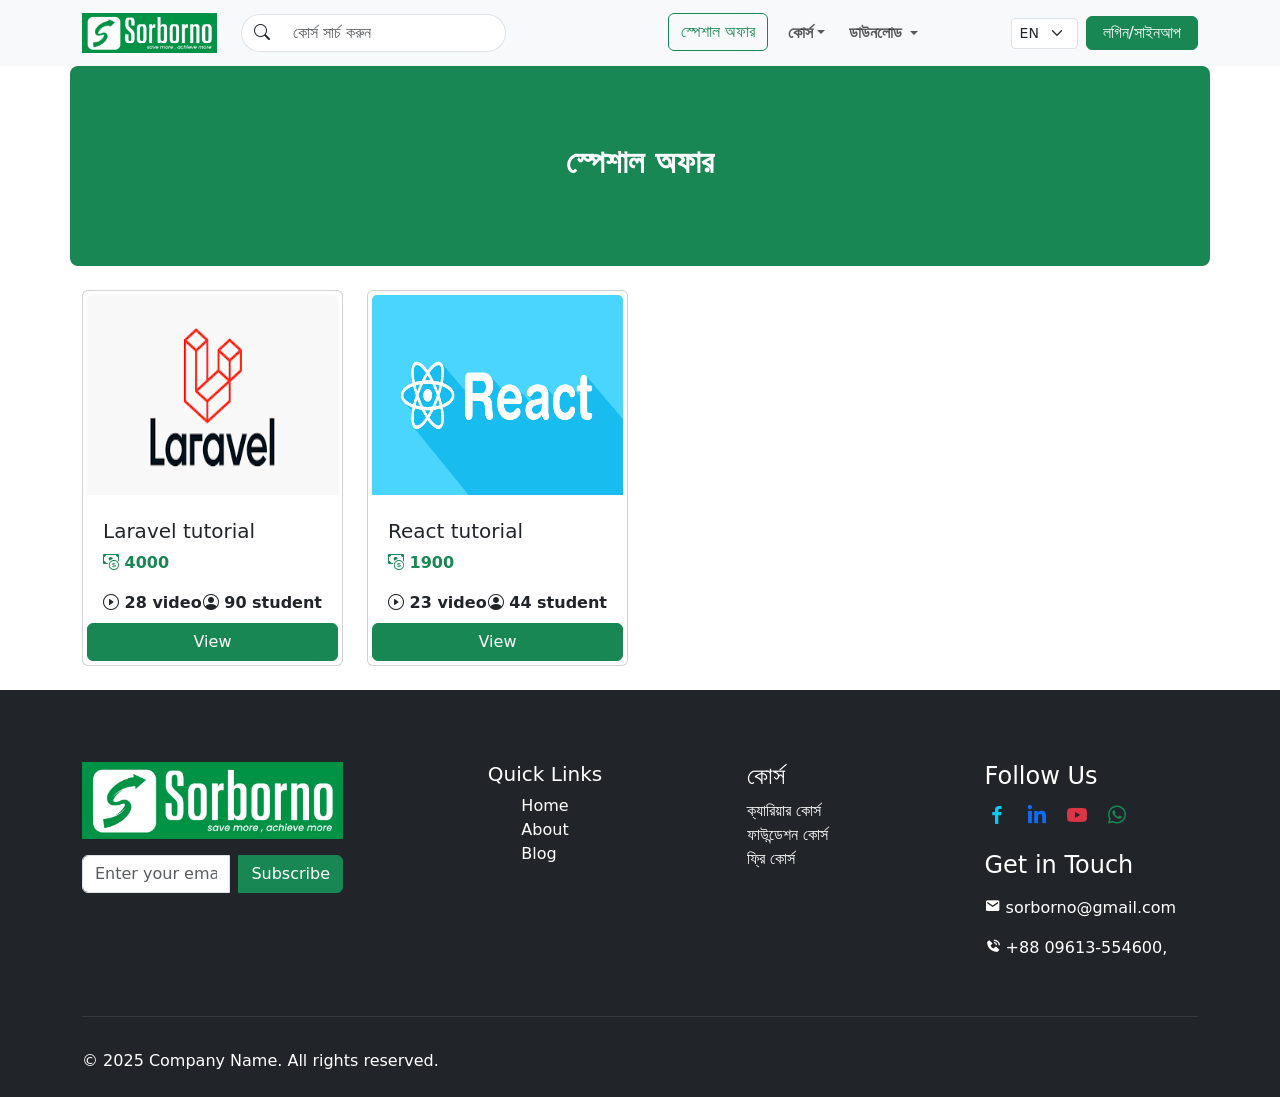
<file: special offer.html>
<!doctype html>
<html lang="en">
  <head>
    <meta charset="utf-8">
    <meta name="viewport" content="width=device-width, initial-scale=1">
    <title>Sorborno</title>
    <link href="css/bootstrap.min.css" rel="stylesheet">
     <link href="https://cdn.jsdelivr.net/npm/bootstrap-icons@1.10.5/font/bootstrap-icons.css" rel="stylesheet">
     <link href='https://unpkg.com/boxicons@2.1.4/css/boxicons.min.css' rel='stylesheet'>
    <link rel="stylesheet" href="css/style.css">
  </head>
  <body class="m-0 p-0 border-0 overflow-x-hidden">

  <nav class="navbar navbar-expand-lg navbar-light bg-light sticky-top">
  <div class="container">
    <!-- Logo -->
    <a class="navbar-brand" href="index.html">
      <img src="images/1746509584.jpg" alt="Logo" height="40">
    </a>

    <!-- Mobile Toggle -->
    <button class="navbar-toggler" type="button" data-bs-toggle="collapse" data-bs-target="#mainNavbar"
      aria-controls="mainNavbar" aria-expanded="false" aria-label="Toggle navigation">
      <span class="navbar-toggler-icon"></span>
    </button>

    <!-- Main Nav -->
    <div class="collapse navbar-collapse" id="mainNavbar">
      <!-- Search (Desktop only) - Moved to the left -->
      <form class="d-none d-lg-flex me-auto" role="search">
        <div class="input-group rounded">
          <span class="input-group-text bg-white border-end-0 rounded-start-pill">
            <i class="bi bi-search"></i>
          </span>
          <input class="form-control border-start-0 rounded-end-pill" type="search" placeholder="কোর্স সার্চ করুন" aria-label="Search">
        </div>
      </form>

      <!-- Center-aligned menu items -->
      <ul class="navbar-nav mx-auto mb-2 mb-lg-0 fw-semibold">
        <li class="nav-item">
          <a class="btn btn-outline-success me-2" href="special offer.html">স্পেশাল অফার</a>
        </li>
        <li class="nav-item dropdown">
          <a class="nav-link dropdown-toggle" href="#" data-bs-toggle="dropdown">কোর্স</a>
          <ul class="dropdown-menu">
            <li><a href="career course.html" class="dropdown-item">ক্যারিয়ার কোর্স</a></li>
            <li><a href="foundation course.html" class="dropdown-item">ফাউন্ডেশন কোর্স</a></li>
            <li><a href="free course.html" class="dropdown-item">ফ্রি কোর্স</a></li>
          </ul>
        </li>
        <li class="nav-item dropdown">
          <a class="nav-link dropdown-toggle d-flex align-items-center gap-1" href="#" id="downloadDropdown"
            role="button" data-bs-toggle="dropdown" aria-expanded="false">
            ডাউনলোড
          </a>
          <ul class="dropdown-menu" aria-labelledby="downloadDropdown">
            <li class="dropdown-item d-flex align-items-center gap-2">
              <i class="bi bi-android2"></i> Android
              <a href="#" class="ms-auto btn btn-sm btn-outline-primary"><i class="bi bi-download"></i></a>
            </li>
            <li class="dropdown-item d-flex align-items-center gap-2">
              <i class="bi bi-apple"></i> iOS/Mac
              <a href="#" class="ms-auto btn btn-sm btn-outline-primary"><i class="bi bi-download"></i></a>
            </li>
          
          </ul>
        </li>
      </ul>

      <!-- Right-aligned items -->
      <div class="d-flex align-items-center">
        <!-- Language Switcher -->
        <select class="form-select form-select-sm me-2" style="width: auto;" aria-label="Language select">
          <option value="en" selected> EN</option>
          <option value="bn"> BN</option>
        </select>

        <!-- Login/Signup -->
       <a href="#" class="btn btn-success text-light px-3 py-1 rounded" data-bs-toggle="modal" data-bs-target="#authModal">
           লগিন/সাইনআপ
       </a>

      </div>
    </div>
  </div>
</nav>

<!-- Login/Signup Modal -->
<div class="modal fade" id="authModal" tabindex="-1" aria-labelledby="authModalLabel" aria-hidden="true">
  <div class="modal-dialog">
    <div class="modal-content">

      <div class="modal-header">
        <h5 class="modal-title" id="authModalLabel">লগিন / সাইনআপ</h5>
        <button type="button" class="btn-close" data-bs-dismiss="modal" aria-label="Close"></button>
      </div>

      <div class="modal-body">
        <!-- Tabs -->
        <ul class="nav nav-tabs mb-3" id="authTab" role="tablist">
          <li class="nav-item" role="presentation">
            <button class="nav-link active" id="login-tab" data-bs-toggle="tab" data-bs-target="#login-tab-pane" type="button" role="tab" aria-controls="login-tab-pane" aria-selected="true">
              লগিন
            </button>
          </li>
          <li class="nav-item" role="presentation">
            <button class="nav-link" id="signup-tab" data-bs-toggle="tab" data-bs-target="#signup-tab-pane" type="button" role="tab" aria-controls="signup-tab-pane" aria-selected="false">
              সাইনআপ
            </button>
          </li>
        </ul>

        <!-- Tab Panes -->
        <div class="tab-content" id="authTabContent">
          <!-- Login Form -->
          <div class="tab-pane fade show active" id="login-tab-pane" role="tabpanel" aria-labelledby="login-tab" tabindex="0">
            <form>
              <div class="mb-3">
                <label for="loginEmail" class="form-label">ইমেইল</label>
                <input type="email" class="form-control" id="loginEmail" placeholder="আপনার ইমেইল দিন">
              </div>
              <div class="mb-3">
                <label for="loginPassword" class="form-label">পাসওয়ার্ড</label>
                <input type="password" class="form-control" id="loginPassword" placeholder="আপনার পাসওয়ার্ড দিন">
              </div>
              <button type="submit" class="btn btn-primary w-100">লগিন</button>
            </form>
          </div>

          <!-- Signup Form -->
          <div class="tab-pane fade" id="signup-tab-pane" role="tabpanel" aria-labelledby="signup-tab" tabindex="0">
            <form>
              <div class="mb-3">
                <label for="signupName" class="form-label">নাম</label>
                <input type="text" class="form-control" id="signupName" placeholder="আপনার নাম লিখুন">
              </div>
              <div class="mb-3">
                <label for="signupEmail" class="form-label">ইমেইল</label>
                <input type="email" class="form-control" id="signupEmail" placeholder="আপনার ইমেইল দিন">
              </div>
              <div class="mb-3">
                <label for="signupPassword" class="form-label">পাসওয়ার্ড</label>
                <input type="password" class="form-control" id="signupPassword" placeholder="পাসওয়ার্ড দিন">
              </div>
              <div class="mb-3">
                <label for="signupPasswordConfirm" class="form-label">পুনরায় পাসওয়ার্ড</label>
                <input type="password" class="form-control" id="signupPasswordConfirm" placeholder="পুনরায় পাসওয়ার্ড দিন">
              </div>
              <button type="submit" class="btn btn-success w-100">সাইনআপ</button>
            </form>
          </div>
        </div>

      </div>

    </div>
  </div>
</div>

     
     <div class="container bg-success text-white text-center d-flex align-items-center justify-content-center rounded-3"
      style="height: 200px;">
        <h2 class="fw-bold">স্পেশাল অফার</h2>
     </div>

     

  <div class="container my-4">
  <div class="row g-4">

    

    <div class="col-12 col-sm-6 col-md-4 col-lg-3">
      <div class="card h-100 p-1">
        <img src="images/laravel.png" class="card-img-top mb-3" alt="" height="200">
        <div class="card-body py-2">
          <h5 class="card-title">Laravel tutorial</h5>
          <p class="card-text fw-bold">
            <span class="text-success"><i class="bi bi-cash-coin"></i> 4000</span>
          </p>
          <div class="d-flex justify-content-between">
            <span class="fw-bold"><i class="bi bi-play-circle"></i> 28 video</span>
            <span class="fw-bold"><i class="bi bi-person-circle"></i> 90 student</span>
          </div>
        </div>
        <a href="#" class="btn btn-success mt-auto w-100">View</a>
      </div>
    </div>

    <div class="col-12 col-sm-6 col-md-4 col-lg-3">
      <div class="card h-100 p-1">
        <img src="images/react.png" class="card-img-top mb-3" alt="" height="200">
        <div class="card-body py-2">
          <h5 class="card-title">React tutorial</h5>
          <p class="card-text fw-bold">
            <span class="text-success"><i class="bi bi-cash-coin"></i> 1900 </span>
          </p>
          <div class="d-flex justify-content-between">
            <span class="fw-bold"><i class="bi bi-play-circle"></i> 23 video</span>
            <span class="fw-bold"><i class="bi bi-person-circle"></i> 44 student</span>
          </div>
        </div>
        <a href="#" class="btn btn-success mt-auto w-100">View</a>
      </div>
    </div>

  </div>
  </div> 

  <footer class="bg-dark text-white py-4">
    <div class="container">
      <div class="row justify-content-between align-items-start">

        <!-- Company Logo Section (Left) -->
        <div class="col-md-3 mb-4 mt-5">
          <img src="images/1746509584.jpg" alt="Company Logo" class="img-fluid mb-3">
          <form action="#" method="post">
            <div class="input-group">
              <input type="email" class="form-control" placeholder="Enter your email" required>
              <button type="submit" class="btn btn-success ms-2">Subscribe</button>
            </div>
          </form>
        </div>

        <!-- Quick Links Section (Center) -->
        <div class="col-md-3 mb-2 d-flex flex-column align-items-md-center align-items-start mt-5">
          <h5>Quick Links</h5>
          <ul class="list-unstyled">
            <li><a href="privacy" class="text-white text-decoration-none btn-info">Home</a></li>
            <li><a href="compliance" class="text-white text-decoration-none">About</a></li>
            <li><a href="partnerwith" class="text-white text-decoration-none">Blog</a></li>
          </ul>
        </div>

        <!-- Right Side: Solutions + Follow Us + Get in Touch -->
        <div class="col-md-5 mb-4">
          <div class="row">

            <!-- Solutions -->
            <div class="col-md-6 mb-3 mt-5">
              <h4>কোর্স</h4>
              <ul class="list-unstyled">
                <li><a href="career course.html" class="text-white text-decoration-none">ক্যারিয়ার কোর্স</a></li>
                <li><a href="foundation course.html" class="text-white text-decoration-none">ফাউন্ডেশন কোর্স</a></li>
                <li><a href="free course.html" class="text-white text-decoration-none">ফ্রি কোর্স</a></li>
              </ul>
            </div>

            <!-- Follow Us & Get in Touch -->
            <div class="col-md-6 mt-5 w-50">
              <h4>Follow Us</h4>
              <ul class="list-unstyled d-flex mb-3">
                <li><a href="#" class="text-info me-3 fs-4"><i class="bx bxl-facebook"></i></a></li>
                <li><a href="#" class="text-primary me-3 fs-4"><i class="bx bxl-linkedin"></i></a></li>
                <li><a href="#" class="text-danger me-3 fs-4"><i class='bx bxl-youtube'></i></a></li>
                <li><a href="#" class="text-success me-3 fs-4"><i class='bx bxl-whatsapp' ></i></a></li>
              </ul>
              <h4>Get in Touch</h4>
              <p class="md-6">
                <a href="#" class="text-white text-decoration-none">
                  <p><i class="bx bxs-envelope"></i> sorborno@gmail.com</p>
                </a>
              </p>
              <p>
                <a href="+88 09613-554600" class="text-white text-decoration-none">
                  <p><i class="bx bxs-phone-call"></i> +88 09613-554600,</p>
                </a>
              </p>
            </div>
          </div>
        </div>

      </div>

      <hr class="border-secondary">

      <!-- Footer Bottom -->
      <div class="row">
        <div class="col-12 mt-3">
          <p class="mb-0">&copy; 2025 Company Name. All rights reserved.</p>
        </div>
      </div>
    </div>
  </footer>

    <script src="js/bootstrap.bundle.min.js"></script>
    <script src="js/script.js"></script>
 </body>
 </html>
</file>
<file: css/style.css>
/* navbar css */

 @media (min-width: 992px) {
  .navbar-expand-lg .navbar-nav .nav-link {
    padding-left: 0.75rem;
    padding-right: 0.75rem;
  }
  
  .navbar-brand {
    margin-right: 1.5rem;
  }
}

/* For extra large screens */
@media (min-width: 1400px) {
  .navbar {
    padding-left: 2rem;
    padding-right: 2rem;
  }
}

  /* Show dropdown on hover */
  .nav-item.dropdown:hover .dropdown-menu {
    display: block;
  }

  /* Change dropdown menu background and hover effect */
  .dropdown-menu {
    background-color: #e0e9e9; /* Light gray */
  }
  
  .dropdown-menu .dropdown-item:hover {
    background-color: #69d6ac; /* Green */
    color: #050505; /* Black text */
  }

  /* Change nav-link color on hover */
  .nav-link:hover {
    color: #15c91e !important; /* Blue */
  }

  /* Change active nav-link color */
  .nav-link1.active {
    color: #15c91e !important; /* Darker blue */
  }



  /* slider */

  .carousel-control-prev,
.carousel-control-next {
    opacity: 0;
    transition: opacity 0.5s ease;
}

.carousel:hover .carousel-control-prev,
.carousel:hover .carousel-control-next {
    opacity: 1;
}

.slider {
  overflow: hidden;
  white-space: nowrap;
  position: relative;
  background: #f8f9fa;
  padding: 20px 0;
}

.slide-track {
  display: flex;
  animation: scroll 20s linear infinite;
  width: calc(250px * 14);
  
}

.slide {
  display: flex;
  justify-content: center;
  align-items: center;
}

@keyframes scroll {
  from {
      transform: translateX(0);
  }
  to {
      transform: translateX(-50%);
  }
}


/* services  Custom CSS for hover effect */

.service-card {
    transition: background-color 0.3s ease, box-shadow 0.3s ease;
  }

  .service-card:hover {
    background-color: #11b9d6; /* Change to your desired hover color */
    box-shadow: 0 4px 8px rgba(0, 0, 0, 0.1); /* Optional: Adds shadow on hover */
  }



  /* Industries We Serve css */

  .industries-box {
    height: 250px;
    background-size: cover;
    background-position: center;
    border-radius: 10px;
    position: relative;
    overflow: hidden;
}

.industries-overlay {
    position: absolute;
    top: 0;
    left: 0;
    width: 100%;
    height: 100%;
    background: rgba(0, 0, 0, 0.6);
    opacity: 0;
    transition: opacity 0.3s ease-in-out;
    padding: 20px;
}

.industries-box:hover .industries-overlay {
    opacity: 1;
}

.card-body h4 {
    margin-top: 10px;
}


 /* Zoom effect on hover */
 .zoom-img {
    transition: transform 0.3s ease-in-out;
  }

  .zoom-img:hover {
    transform: scale(1.1); /* Zoom in effect */
  }


  /* News & Events */


  .green-sec {
    background-color: #0d6efd; /* Change as needed */
  }

  .testi-img img {
    width: 100px;
    height: 100px;
    object-fit: cover;
  }

  .testi-name {
    font-size: 1.2rem;
    font-weight: bold;
  }

  .testi-designation {
    font-size: 1rem;
    font-style: italic;
  }

  .carousel-control-prev-icon,
  .carousel-control-next-icon {
    border-radius: 50%;
  }

  /* The Company page css */

  .fade-in {
    opacity: 0;
    transform: translateY(20px);
    transition: opacity 0.6s ease-out, transform 0.6s ease-out;
  }

  .fade-in.scrolled {
    opacity: 1;
    transform: translateY(0);
  }

  /* .fade-in {
    opacity: 0;
    transform: translateY(20px);
    transition: opacity 0.6s ease-in-out, transform 0.6s ease-in-out;
} */
.fade-in.show {
    opacity: 1;
    transform: translateY(0);
}

.fixed-height-section {
          height: 800px;
          overflow: hidden;
        }
        .fixed-height-section img {
          height: 100%;
          object-fit: cover;
          width: 100%;
        }
</file>
